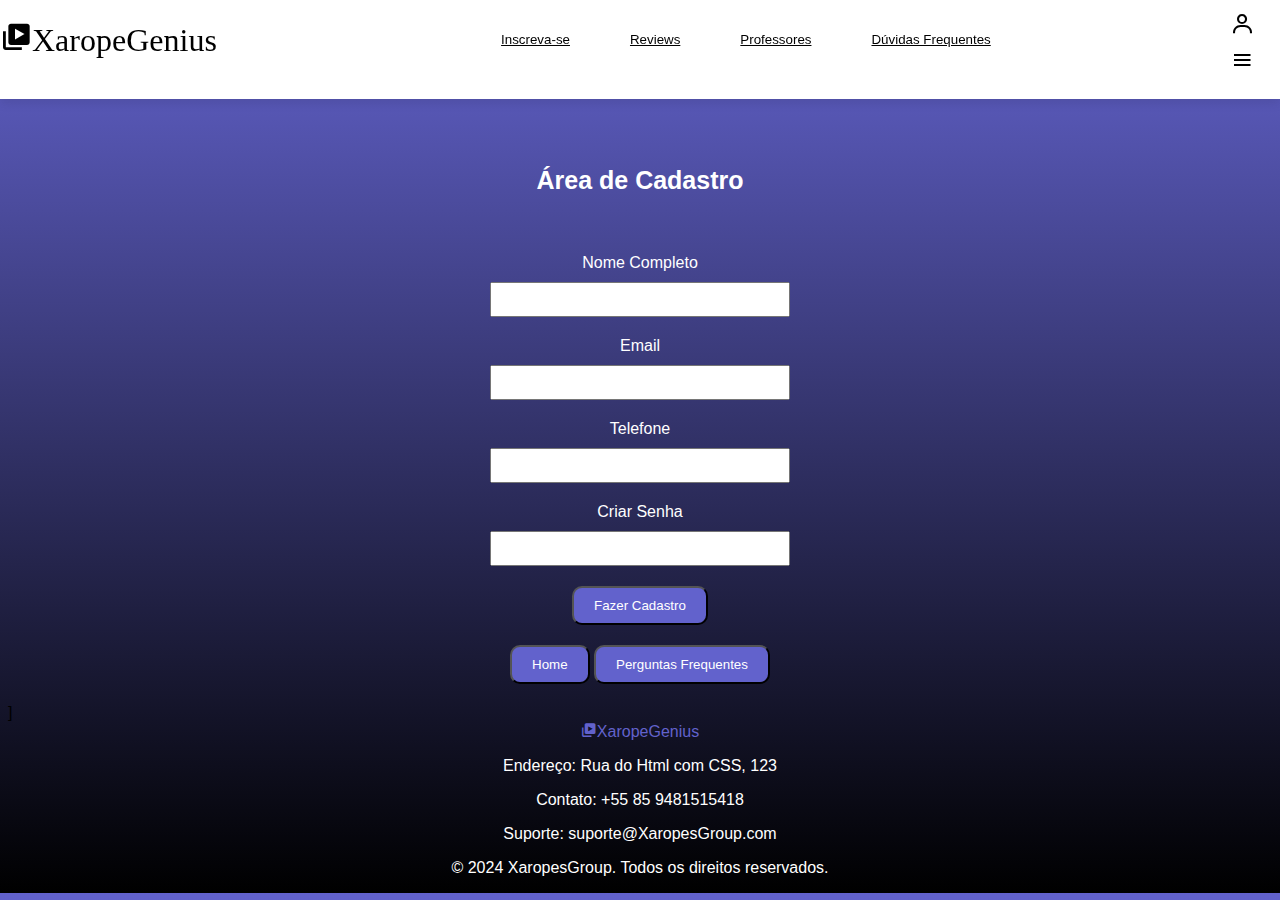
<file: Inscricao.html>
<!DOCTYPE html>
<html lang="pt-br">
<head>
    <meta charset="UTF-8">
    <meta name="viewport" content="width=device-width, initial-scale=1.0">
    <title>"XaropeGenius"</title>
    <link rel="stylesheet" href="Inscricao.css">
    <link rel="stylesheet"
    href="https://cdn.jsdelivr.net/npm/boxicons@latest/css/boxicons.min.css">
    <!-- or -->
    <link rel="stylesheet"
    href="https://unpkg.com/boxicons@latest/css/boxicons.min.css">
    <link rel="preconnect" href="https://fonts.googleapis.com">
    <link rel="preconnect" href="https://fonts.gstatic.com" crossorigin>
    <link href="https://fonts.googleapis.com/css2?family=Anton&family=Chilanka&family=Indie+Flower&family=Lato:wght@700&family=Open+Sans:wght@300;400;500&family=Pacifico&family=Protest+Guerrilla&display=swap" rel="stylesheet">
    <link rel="stylesheet" href="./reset.css">
</head>
<body>

    <header id="header">
        <a href="index.html" class="inicial"><i class='bx bxs-videos'>XaropeGenius</i></a>

        <ul class="navegação">
            <a href="Inscricao.html">Inscreva-se</a>
            <a href="./review.html">Reviews</a>
            <a href="Professores.html">Professores</a>
            <a href="PerguntasRespostas.html">Dúvidas Frequentes</a>
        </ul><!--navegação-->

        <div class="header-icons">
            <i class='bx bx-user bx-sm'></i> <!-- Adicionado bx-sm para ajustar o tamanho do ícone se necessário -->
            <div id="menu"><i class='bx bx-menu bx-sm'></i></div>
        </div><!--header-icons-->
        
    </header>

<body>


    <h6>Área de Cadastro</h6>

    <form action="paginas\login.html" method="get" onsubmit="return confirm('Após Confirmação, troca de senha apenas entrando em contato com o suporte, deseja realmente confirma essa solicitação?')">
        <label for="nome">Nome Completo</label>
        <input type="text" name="nome" id="nome">
    
        <label for="email">Email</label>
        <input type="email" name="email" id="email" pattern="[a-zA-Z0-9._%+-]+@[a-zA-Z0-9.-]+\.[a-zA-Z]{2,}$" title="Informe um endereço de e-mail válido">
    
        <label for="telefone">Telefone</label>
        <input type="tel" name="telefone" id="telefone" pattern="[0-9]{10,11}" title="Informe um telefone válido (apenas números, com 10 ou 11 dígitos)">
    
        <label for="senha">Criar Senha</label>
        <input type="password" name="senha" id="senha">
    
        <button name="botao" class="botao">
            Fazer Cadastro
        </button>
    </form>
     

    <!--Se você clicar no botão "Fazer Cadastro", os dados do formulário serão enviados para uma página chamada "paginas\login.html".-->
    
    <div class="botoes">
        <button type="button" onclick="irParaIndex()">Home</button>
        <button type="button" onclick="irParaPerguntas()">Perguntas Frequentes</button>
    </div>]

    <footer>
        <div class="footer-content">
            <div class="footer-logo">
               <!--Alterar--> <a href="index.html" class="logo"><i class='bx bxs-videos'></i>XaropeGenius</a>
            </div>
             <!--Alterar--> <div class="footer-info">
               
                <p>Endereço: Rua do Html com CSS, 123</p>
                <p>Contato: +55 85 9481515418</p>
                <p>Suporte: suporte@XaropesGroup.com</p>
            </div>
        </div>
        <p>&copy; 2024 XaropesGroup. Todos os direitos reservados.</p>
    </footer>

    <script src="script.js"></script>
</body>
</html>
</file>
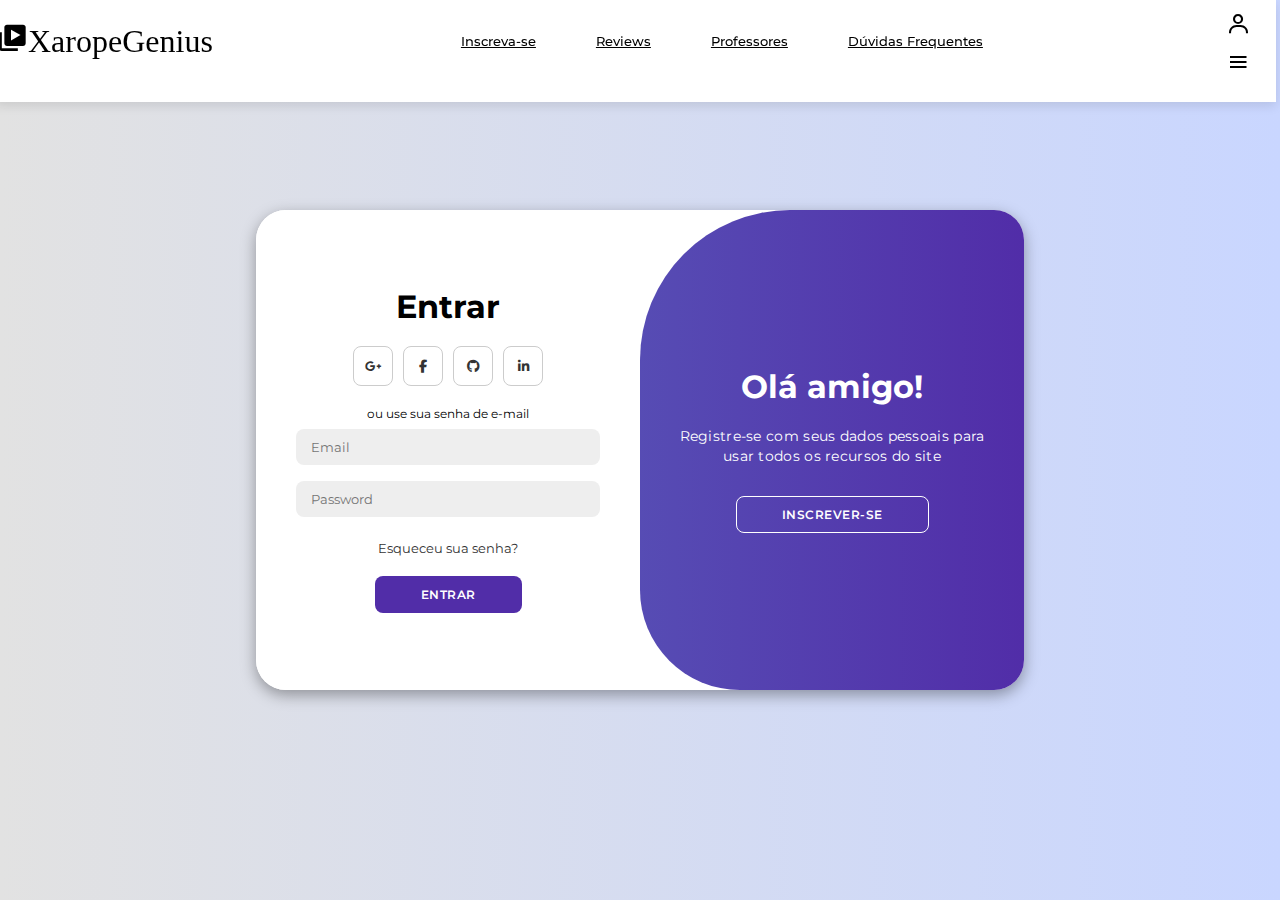
<file: login.html>
<!DOCTYPE html>
<!DOCTYPE html>
<html lang="en">
<head>
    <meta charset="UTF-8">
    <meta name="viewport" content="width=device-width, initial-scale=1.0">
    <link rel="stylesheet" href="https://cdnjs.cloudflare.com/ajax/libs/font-awesome/6.5.1/css/all.min.css">
    <link rel="stylesheet" href="https://unpkg.com/boxicons@latest/css/boxicons.min.css">
    <link rel="stylesheet" href="login.css">
    <title>XaropeGenius</title>
</head>

    <body>

        <header id="header">
            <a href="index.html" class="inicial"><i class='bx bxs-videos'>XaropeGenius</i></a>
    
            <ul class="navegação">
                <a href="Inscricao.html">Inscreva-se</a>
                <a href="./review.html">Reviews</a>
                <a href="Professores.html">Professores</a>
                <a href="PerguntasRespostas.html">Dúvidas Frequentes</a>
            </ul><!--navegação-->
    
            <div class="header-icons">
                <a href="login.html">
                <i class='bx bx-user bx-sm'></i>
                </a> 
                <!-- Adicionado bx-sm para ajustar o tamanho do ícone se necessário -->
                <div id="menu"><i class='bx bx-menu bx-sm'></i></div>
            </div><!--header-icons-->
        </header>

        <div class="container" id="container">
            <div class="form-container sign-up">
                <form>
                    <h1>Inscrever-se</h1>
                    <div class="social-icons">
                        <a href="#" class="icon"><i class="fa-brands fa-google-plus-g"></i></a>
                        <a href="#" class="icon"><i class="fa-brands fa-facebook-f"></i></a>
                        <a href="#" class="icon"><i class="fa-brands fa-github"></i></a>
                        <a href="#" class="icon"><i class="fa-brands fa-linkedin-in"></i></a>
                    </div>
                    <span>ou use seu e-mail para cadastro</span>
                    <input type="text" placeholder="Name">
                    <input type="email" placeholder="Email">
                    <input type="password" placeholder="Password">
                    <button>Inscrever-se</button>
                </form>
            </div>
            <div class="form-container sign-in">
                <form>
                    <h1>Entrar</h1>
                    <div class="social-icons">
                        <a href="#" class="icon"><i class="fa-brands fa-google-plus-g"></i></a>
                        <a href="#" class="icon"><i class="fa-brands fa-facebook-f"></i></a>
                        <a href="#" class="icon"><i class="fa-brands fa-github"></i></a>
                        <a href="#" class="icon"><i class="fa-brands fa-linkedin-in"></i></a>
                    </div>
                    <span>ou use sua senha de e-mail</span>
                    <input type="email" placeholder="Email">
                    <input type="password" placeholder="Password">
                    <a href="#">Esqueceu sua senha?</a>
                    <button>Entrar</button>
                </form>
            </div>
            <div class="toggle-container">
                <div class="toggle">
                    <div class="toggle-panel toggle-left">
                        <h1>Bem vindo de volta!</h1>
                        <p>Insira seus dados pessoais para usar todos os recursos do site</p>
                        <button class="hidden" id="login">Conta já cadastrada?</button>
                    </div>
                    <div class="toggle-panel toggle-right">
                        <h1>Olá amigo!</h1>
                        <p>Registre-se com seus dados pessoais para usar todos os recursos do site</p>
                        <button class="hidden" id="register">Inscrever-se</button>
                    </div>
                </div>
            </div>
        </div>
    
        <script src="script.js"></script>
    </body>
    
</html>
</file>
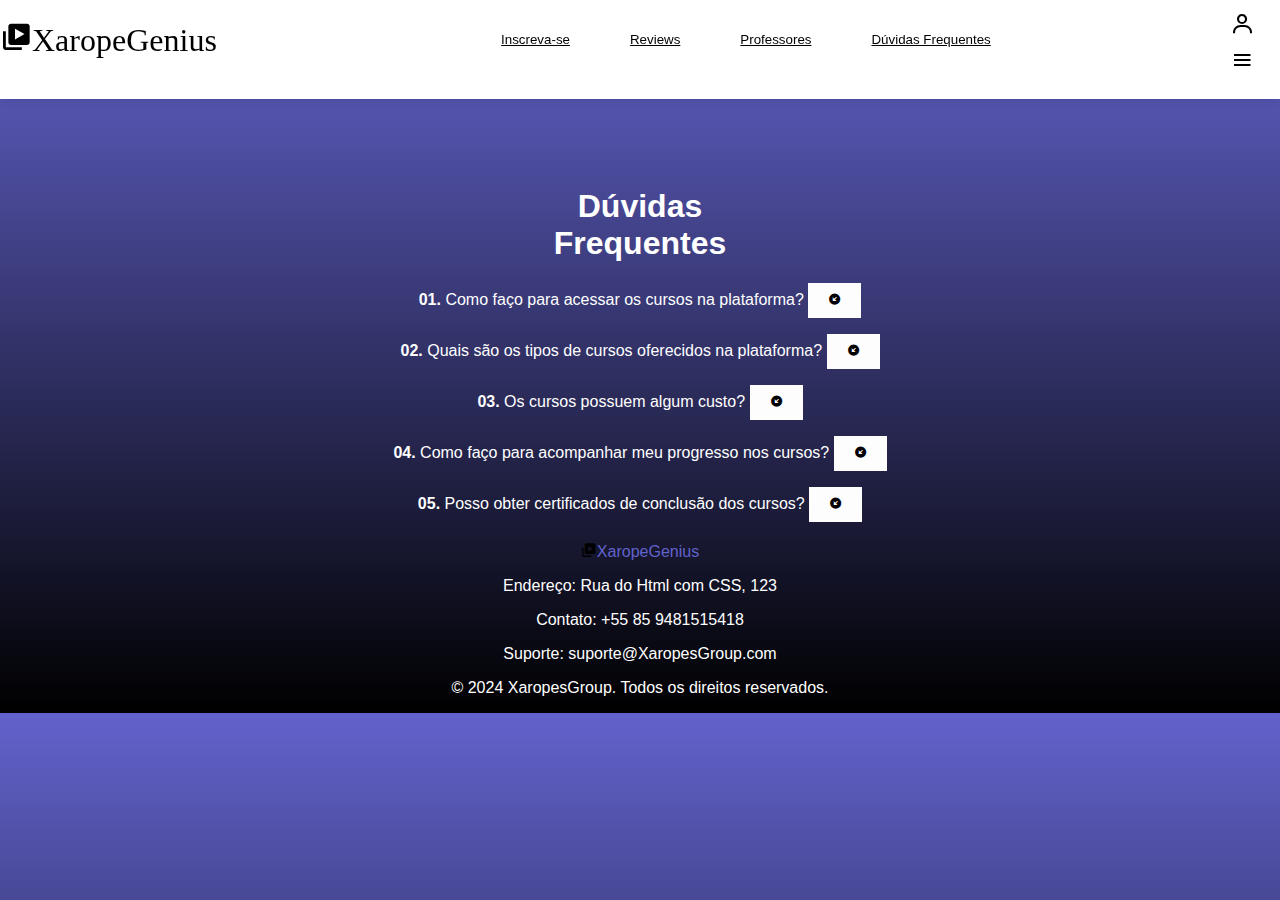
<file: PerguntasRespostas.html>
<!DOCTYPE html>
<html lang="en">
<head>
    <meta charset="UTF-8">
    <meta name="viewport" content="width=device-width, initial-scale=1.0">
    <title>XaropeGenius_Perguntas e Respostas</title>
    <link rel="stylesheet" href="estiloPerguntaRespostas.css">
    <link rel="stylesheet"
    href="https://cdn.jsdelivr.net/npm/boxicons@latest/css/boxicons.min.css">
    <!-- or -->
    <link rel="stylesheet"
    href="https://unpkg.com/boxicons@latest/css/boxicons.min.css">
    <link rel="stylesheet" href="./reset.css">
</head>
<body>

    <header id="header">
      <a href="index.html" class="inicial"><i class='bx bxs-videos'>XaropeGenius</i></a>

      <ul class="navegação">
        <a href="Inscricao.html">Inscreva-se</a>
        <a href="./review.html">Reviews</a>
        <a href="Professores.html">Professores</a>
        <a href="PerguntasRespostas.html">Dúvidas Frequentes</a>
      </ul><!--navegação-->

        <div class="header-icons">
            <i class='bx bx-user bx-sm'></i> <!-- Adicionado bx-sm para ajustar o tamanho do ícone se necessário -->
            <div id="menu"><i class='bx bx-menu bx-sm'></i></div>
        </div><!--header-icons-->
        
    </header>

   <!--Accordion (Acordeão) html e css-->
   <section class="container-wrapper faq">
    <div>
        <!-- <span class="faq">FAQ</span> -->
        <h1 class="title">Dúvidas
            <br>
            <strong>Frequentes</strong>
        </h1>
    </div>
    
    <section class="faqduvida"></section>
    <dl class="Duvida">
       <dt class="duvida-pergunta">
          <span class="duvida-pergunta-texto">
            <strong>01.</strong>
            Como faço para acessar os cursos na plataforma?
          </span>
          <button class="duvida-botao" aria-expanded="false" aria-label="Ver Resposta">
            <i class='bx bxs-left-down-arrow-circle'></i>
          </button>
        </dt>
        <dd class="duvida-resposta">
            Para acessar os cursos gratuitos de programação em nossa plataforma, basta criar uma conta gratuita.</br>Depois de fazer login, você terá acesso a todos os cursos disponíveis.
        </dd>
    </dl>
    <dl class="Duvida">
        <dt class="duvida-pergunta">
            <span class="duvida-pergunta-texto">
              <strong>02.</strong>
              Quais são os tipos de cursos oferecidos na plataforma?
            </span>
            <button class="duvida-botao" aria-expanded="false" aria-label="Ver Resposta">
                <i class='bx bxs-left-down-arrow-circle bx'></i>
            </button>
          </dt>
          <dd class="duvida-resposta">
            Nossa plataforma oferece uma ampla variedade de cursos de programação,</br> incluindo HTML, CSS, JavaScript, Estrutura de Dados e muito mais.</br> Os cursos abrangem desde conceitos básicos até tópicos mais avançados.
          </dd>
    </dl>
    <dl class="Duvida">
        <dt class="duvida-pergunta">
            <span class="duvida-pergunta-texto">
              <strong>03.</strong>
              Os cursos possuem algum custo?
            </span>
            <button class="duvida-botao" aria-expanded="false" aria-label="Ver Resposta">
                <i class='bx bxs-left-down-arrow-circle'></i>
            </button>
          </dt>
          <dd class="duvida-resposta">
            Não, todos os cursos em nossa plataforma são totalmente gratuitos.</br> Nosso objetivo é tornar o aprendizado de programação acessível a todos.
          </dd>
    </dl>
    <dl class="Duvida">
        <dt class="duvida-pergunta">
            <span class="duvida-pergunta-texto">
              <strong>04.</strong>
              Como faço para acompanhar meu progresso nos cursos?
            </span>
            <button class="duvida-botao" aria-expanded="false" aria-label="Ver Resposta">
                <i class='bx bxs-left-down-arrow-circle'></i>
            </button>
          </dt>
          <dd class="duvida-resposta">
            Nesta versão ainda não está disponibilizado o acompanhamento de cursos realizados.</br> Essa funcionalidades será disponibilizada nas futuras releases.
          </dd>
    </dl>
    <dl class="Duvida">
        <dt class="duvida-pergunta">
            <span class="duvida-pergunta-texto">
              <strong>05.</strong>
              Posso obter certificados de conclusão dos cursos?
            </span>
            <button class="duvida-botao" aria-expanded="false" aria-label="Ver Resposta">
                <i class='bx bxs-left-down-arrow-circle'></i>
            </button>
          </dt>
          <dd class="duvida-resposta">
            Sim, após concluir com sucesso um curso, você terá a opção de gerar um certificado de conclusão.</br> Esse certificado pode ser baixado e compartilhado em suas redes profissionais, adicionando valor ao seu currículo.
          </dd>
    </dl>
</section>

<footer>
  <div class="footer-content">
      <div class="footer-logo">
         <!--Alterar--> <a href="index.html" class="logo"><i class='bx bxs-videos'></i>XaropeGenius</a>
      </div>
       <!--Alterar--> <div class="footer-info">
         
          <p>Endereço: Rua do Html com CSS, 123</p>
          <p>Contato: +55 85 9481515418</p>
          <p>Suporte: suporte@XaropesGroup.com</p>
      </div>
  </div>
  <p>&copy; 2024 XaropesGroup. Todos os direitos reservados.</p>
</footer>


<script src="script.js"></script>
</body>
</html>
</file>
<file: Inscricao.css>
html{
    background: linear-gradient(rgb(98, 98, 204), black)
}

.footer-content{
    color: white;
    text-align: center;
}

footer a {
    color: rgb(98, 98, 204);
    text-decoration: none;
}

footer a:hover {
    text-decoration: underline;
    color: white;
}

.botoes {
    text-align: center; /* Centraliza os botões horizontalmente */
    margin-top: 20px; /* Adiciona margem acima dos botões */
    margin-bottom: 20px; /* Adiciona margem abaixo dos botões */
}


.footer-content {
    color: white;
    text-align: center;
}

/* Links do rodapé */
footer a {
    color: rgb(98, 98, 204);
    text-decoration: none;
}

footer a:hover {
    text-decoration: underline;
    color: white; /* Muda a cor do texto quando o mouse passa por cima */
}

/* Botões */
button {
    text-align: center; /* Centraliza o texto dentro do botão */
    background-color: rgb(98, 98, 204); /* Cor de fundo */
    color: white; /* Cor do texto */
    border-radius: 10px; /* Remove a borda */
    padding: 10px 20px; /* Adiciona espaço interno */
    cursor: pointer; /* Muda o cursor ao passar por cima */
    transition: background-color 0.3s; /* Efeito de transição para a cor de fundo */
}

button:hover {
    background-color: white; /* Muda a cor de fundo ao passar o mouse */
    color: black; /* Muda a cor do texto */
}

/* BARRINHA */

.li{
    text-align: center;
}

.barrinha{
    text-align: center;
    color: rgb(98, 98, 204);
}


/* teste rodape */



header {
    position: fixed; /*Torna o header fixo */
    width: 100%; /* Define a largura como 100% */
    top: 0; /* Mantém o header fixo no topo */
    z-index: 1000; /* Define a ordem de empilhamento */
    display: flex;
    align-items: center;
    justify-content: space-between;
    /* padding: 3% 8%; Ajusta o preenchimento */
    margin-bottom: 20px;
    padding-bottom: 20px;
    margin-left: -0.5rem;
    /*background-color: rgb(98, 98, 204); /* Adiciona cor de fundo */
    background-color: #fff;
    box-shadow: 0px 4px 10px rgba(0, 0, 0, 0.1); /* Adiciona uma sombra suave */
}

.inicial{
    display: flexbox;
    align-items: center;
    color: black;
    font-size: 28px;
    font-weight: 500;
}

.inicial i{
    color: black;
    font-size: 32px;
    margin-right: 5px;
}

.inicial:hover,
.inicial:hover i {
    color: rgb(98, 98, 204);
}


.navegação{
    display: flex;

}

.navegação a{
    color: black;
    font-size: smaller;
    font-weight: 500;
    margin: 0 30px;
    transition: a .55s ease;
}

.navegação a:hover{
    color: rgb(98, 98, 204);
}

.header-icons {
    margin: 0;
    padding: 0;
    margin-top: 0.8rem;
  }

#menu{
    font-size: 35px;
    color: black;
    z-index: 10001;
    cursor: pointer;
}

.header-icons i{
    margin-right: 25px;
    font-size: 28px;
    cursor: pointer;
    transition: all .5s ease;
    color: black;
}

.header-icons i:hover{
    transform: translateY(-5px);
    color: rgb(98, 98, 204)
}

body {
    padding-top: 100px; /* Ajusta o padding superior do body para compensar o espaço ocupado pelo header */
}

h1 {
    color: white;
    text-align: center;
    margin-top: 80px; /* Adiciona margem superior ao título */
}

footer p {
    color: white; /* Define a cor do texto como branco */
    transition: color 0.3s; /* Adiciona uma transição suave para a mudança de cor */
    text-align: center;
}

footer p:hover {
    color: rgb(98, 98, 204); /* Muda a cor do texto para roxo ao passar o mouse */
}

.footer-divider {
    width: 1px; /* Largura do quadrado */
    height: 100px; /* Altura do quadrado */
    background-color: white; /* Cor branca */
    margin: 0 20px; /* Margem para separação dos elementos */
}

.bx {
    color: rgb(98, 98, 204); /* Define a cor roxa para todos os ícones */
}

h6 {
    color: white; /* Cor do texto */
    text-align: center; /* Centraliza o texto */
    font-size: 25px; /* Tamanho da fonte */
    font-weight: bold; /* Deixa o texto em negrito */
}


/* Forms */

form {
    max-width: 300px;
    margin: 0 auto;
    text-align: center;
}

label {
    display: block;
    color: white;
    margin-bottom: 10px;
    transition: color 0.3s; /* Transição suave da cor ao passar o mouse */
}

label:hover {
    color: rgb(98, 98, 204); /* Cor ao passar o mouse */
}

input {
    width: 100%;
    padding: 8px;
    margin-bottom: 20px;
    box-sizing: border-box;
}

button:hover {
    background-color: #ffffff; /* Cor ao passar o mouse */
}

p{
    color: white;
    text-align: center;
}
</file>
<file: login.css>
@import url('https://fonts.googleapis.com/css2?family=Montserrat:wght@300;400;500;600;700&display=swap');

*{
    margin: 0;
    padding: 0;
    box-sizing: border-box;
    font-family: 'Montserrat', sans-serif;
}

body{
    background-color: #c9d6ff;
    background: linear-gradient(to right, #e2e2e2, #c9d6ff);
    display: flex;
    align-items: center;
    justify-content: center;
    flex-direction: column;
    height: 100vh;
}

.container{
    background-color: #fff;
    border-radius: 30px;
    box-shadow: 0 5px 15px rgba(0, 0, 0, 0.35);
    position: relative;
    overflow: hidden;
    width: 768px;
    max-width: 100%;
    min-height: 480px;
}

.container p{
    font-size: 14px;
    line-height: 20px;
    letter-spacing: 0.3px;
    margin: 20px 0;
}

.container span{
    font-size: 12px;
}

.container a{
    color: #333;
    font-size: 13px;
    text-decoration: none;
    margin: 15px 0 10px;
}

.container button{
    background-color: #512da8;
    color: #fff;
    font-size: 12px;
    padding: 10px 45px;
    border: 1px solid transparent;
    border-radius: 8px;
    font-weight: 600;
    letter-spacing: 0.5px;
    text-transform: uppercase;
    margin-top: 10px;
    cursor: pointer;
}

.container button.hidden{
    background-color: transparent;
    border-color: #fff;
}

.container form{
    background-color: #fff;
    display: flex;
    align-items: center;
    justify-content: center;
    flex-direction: column;
    padding: 0 40px;
    height: 100%;
}

.container input{
    background-color: #eee;
    border: none;
    margin: 8px 0;
    padding: 10px 15px;
    font-size: 13px;
    border-radius: 8px;
    width: 100%;
    outline: none;
}

.form-container{
    position: absolute;
    top: 0;
    height: 100%;
    transition: all 0.6s ease-in-out;
}

.sign-in{
    left: 0;
    width: 50%;
    z-index: 2;
}

.container.active .sign-in{
    transform: translateX(100%);
}

.sign-up{
    left: 0;
    width: 50%;
    opacity: 0;
    z-index: 1;
}

.container.active .sign-up{
    transform: translateX(100%);
    opacity: 1;
    z-index: 5;
    animation: move 0.6s;
}

@keyframes move{
    0%, 49.99%{
        opacity: 0;
        z-index: 1;
    }
    50%, 100%{
        opacity: 1;
        z-index: 5;
    }
}

.social-icons{
    margin: 20px 0;
}

.social-icons a{
    border: 1px solid #ccc;
    border-radius: 20%;
    display: inline-flex;
    justify-content: center;
    align-items: center;
    margin: 0 3px;
    width: 40px;
    height: 40px;
}

.toggle-container{
    position: absolute;
    top: 0;
    left: 50%;
    width: 50%;
    height: 100%;
    overflow: hidden;
    transition: all 0.6s ease-in-out;
    border-radius: 150px 0 0 100px;
    z-index: 1000;
}

.container.active .toggle-container{
    transform: translateX(-100%);
    border-radius: 0 150px 100px 0;
}

.toggle{
    background-color: #512da8;
    height: 100%;
    background: linear-gradient(to right, #5c6bc0, #512da8);
    color: #fff;
    position: relative;
    left: -100%;
    height: 100%;
    width: 200%;
    transform: translateX(0);
    transition: all 0.6s ease-in-out;
}

.container.active .toggle{
    transform: translateX(50%);
}

.toggle-panel{
    position: absolute;
    width: 50%;
    height: 100%;
    display: flex;
    align-items: center;
    justify-content: center;
    flex-direction: column;
    padding: 0 30px;
    text-align: center;
    top: 0;
    transform: translateX(0);
    transition: all 0.6s ease-in-out;
}

.toggle-left{
    transform: translateX(-200%);
}

.container.active .toggle-left{
    transform: translateX(0);
}

.toggle-right{
    right: 0;
    transform: translateX(0);
}

.container.active .toggle-right{
    transform: translateX(200%);
}

 /* header */


header {
    position: fixed; /*Torna o header fixo */
    width: 100%; /* Define a largura como 100% */
    top: 0; /* Mantém o header fixo no topo */
    z-index: 1000; /* Define a ordem de empilhamento */
    display: flex;
    align-items: center;
    justify-content: space-between;
    /* padding: 3% 8%; Ajusta o preenchimento */
    margin-bottom: 20px;
    padding-bottom: 20px;
    margin-left: -0.5rem;
    /*background-color: rgb(98, 98, 204); /* Adiciona cor de fundo */
    background-color: #fff;
    box-shadow: 0px 4px 10px rgba(0, 0, 0, 0.1); /* Adiciona uma sombra suave */
}

.inicial{
    display: flexbox;
    align-items: center;
    color: black;
    font-size: 28px;
    font-weight: 500;
}

.inicial i{
    color: black;
    font-size: 32px;
    margin-right: 5px;
}

.inicial:hover,
.inicial:hover i {
    color: rgb(98, 98, 204);
}


.navegação{
    display: flex;

}

.navegação a{
    color: black;
    font-size: smaller;
    font-weight: 500;
    margin: 0 30px;
    transition: a .55s ease;
}

.navegação a:hover{
    color: rgb(98, 98, 204);
}

.header-icons {
    margin: 0;
    padding: 0;
    margin-top: 0.8rem;
  }

#menu{
    font-size: 35px;
    color: black;
    z-index: 10001;
    cursor: pointer;
}

.header-icons i{
    margin-right: 25px;
    font-size: 28px;
    cursor: pointer;
    transition: all .5s ease;
    color: black;
}

.header-icons i:hover{
    transform: translateY(-5px);
    color: rgb(98, 98, 204)
}
</file>
<file: estiloPerguntaRespostas.css>
.faq {
    text-align: center;
    margin-bottom: 20px;
    color: aliceblue;
    
}

.duvida-pergunta-texto {
    cursor: pointer;
    color: white;
}

.duvida-pergunta-texto:hover {
    color: rgb(98, 98, 204);
}

.duvida-resposta {
    display: none;
    color: white;
    transition: color 0.3s; /* Adiciona uma transição suave de 0.3 segundos para a mudança de cor */

}

.duvida-resposta:hover {
    color: rgb(98, 98, 204);
}


.ativo {
    display: block;
    color: whitesmoke;
    transition: 1s
}

html{
    background: linear-gradient(rgb(98, 98, 204), black)
}

.footer-content{
    color: white;
    text-align: center;
}

footer a {
    color: rgb(98, 98, 204);
    text-decoration: none;
}

footer a:hover {
    text-decoration: underline;
    color: white;
}

button{
    text-align: center;
}

.footer-content {
    color: white;
    text-align: center;
}

.botoes {
    text-align: center; /* Centraliza os botões horizontalmente */
    margin-top: 20px; /* Adiciona margem acima dos botões */
    margin-bottom: 20px; /* Adiciona margem abaixo dos botões */
}


/* Links do rodapé */
footer a {
    color: rgb(98, 98, 204);
    text-decoration: none;
}

footer a:hover {
    text-decoration: underline;
    color: white; /* Muda a cor do texto quando o mouse passa por cima */
}

/* Botões */
button {
    text-align: center; /* Centraliza o texto dentro do botão */
    background-color: rgb(253, 253, 253); /* Cor de fundo */
    color: black; /* Cor do texto */
    border: none; /* Remove a borda */
    padding: 10px 20px; /* Adiciona espaço interno */
    cursor: pointer; /* Muda o cursor ao passar por cima */
    transition: background-color 0.3s; /* Efeito de transição para a cor de fundo */
}

button:hover {
    background-color: rgb(98, 98, 204); /* Muda a cor de fundo ao passar o mouse */
    color: black; /* Muda a cor do texto */
}


/* teste rodape */



header {
    position: fixed; /*Torna o header fixo */
    width: 100%; /* Define a largura como 100% */
    top: 0; /* Mantém o header fixo no topo */
    z-index: 1000; /* Define a ordem de empilhamento */
    display: flex;
    align-items: center;
    justify-content: space-between;
    /* padding: 3% 8%; Ajusta o preenchimento */
    margin-bottom: 20px;
    padding-bottom: 20px;
    margin-left: -0.5rem;
    /*background-color: rgb(98, 98, 204); /* Adiciona cor de fundo */
    background-color: #fff;
    box-shadow: 0px 4px 10px rgba(0, 0, 0, 0.1); /* Adiciona uma sombra suave */
}

.inicial{
    display: flexbox;
    align-items: center;
    color: black;
    font-size: 28px;
    font-weight: 500;
}

.inicial i{
    color: black;
    font-size: 32px;
    margin-right: 5px;
}

.inicial:hover,
.inicial:hover i {
    color: rgb(98, 98, 204);
}


.navegação{
    display: flex;

}

.navegação a{
    color: black;
    font-size: smaller;
    font-weight: 500;
    margin: 0 30px;
    transition: a .55s ease;
}

.navegação a:hover{
    color: rgb(98, 98, 204);
}

.header-icons {
    margin: 0;
    padding: 0;
    margin-top: 0.8rem;
  }

#menu{
    font-size: 35px;
    color: black;
    z-index: 10001;
    cursor: pointer;
}

.header-icons i{
    margin-right: 25px;
    font-size: 28px;
    cursor: pointer;
    transition: all .5s ease;
    color: black;
}

.header-icons i:hover{
    transform: translateY(-5px);
    color: rgb(98, 98, 204)
}

body {
    padding-top: 100px; /* Ajusta o padding superior do body para compensar o espaço ocupado pelo header */
}

h1 {
    color: white;
    text-align: center;
    margin-top: 80px; /* Adiciona margem superior ao título */
}

footer p {
    color: white; /* Define a cor do texto como branco */
    transition: color 0.3s; /* Adiciona uma transição suave para a mudança de cor */
    text-align: center;
}

footer p:hover {
    color: rgb(98, 98, 204); /* Muda a cor do texto para roxo ao passar o mouse */
}

.footer-divider {
    width: 1px; /* Largura do quadrado */
    height: 100px; /* Altura do quadrado */
    background-color: white; /* Cor branca */
    margin: 0 20px; /* Margem para separação dos elementos */
}

.bx {
    color: black; /* Define a cor roxa para todos os ícones */
}

/* teste teste teste */


* {
    box-sizing: border-box;
  }
  
  .accordion-container {
    margin: 0 auto;
    min-width: 330px;
    overflow: hidden;
  }
  
  .main-item {
    border-radius: 8px;
    padding: 12px;
    display: flex;
    cursor: pointer;
    background: white;
    align-items: center;
    justify-content: start;
    gap: 8px;
    transition: all ease-in-out 1s;
  }
  
  .main-item:hover {
    background-color: rgb(98, 98, 204);
    color: black;
  }
  
  .main-item svg {
    color: rgb(98, 98, 204);
    transition: all ease-in-out 1s;
  }
  
  .main-item:hover svg {
    color: rgb(98, 98, 204);
  }
  
  .main-item--open {
    border-radius: 8px 8px 0px 0px;
    background-color:black;
    transition: all 1s;
    color: white;
  }
  
  .main-item--open:hover {
    color: white;
    border-radius: 8px 8px 0px 0px;
    background-color: rgb(98, 98, 204);
  }
  
  .main-item--open svg {
    color: white;
  }
  
  .main-item--open:hover svg {
    color: white;
  }
  
  .accordion-container > ul {
    max-height: 0px;
    background-color: black;
    list-style-type: none;
    margin: 0px;
    padding-left: 14px;
    opacity: 0;
    background-color: rgb(98, 98, 204);
    visibility: hidden;
    transition: all ease-in-out 0.2s;
  }
  
  .main-item--open + ul {
    visibility: visible;
    max-height: 400px;
    opacity: 1;
    border-radius: 0px 0px 8px 8px;
    display: flex;
    align-items: center;
    flex-direction: column;
  }
  
  .accordion-container > ul > li {
    height: 48px;
    display: flex;
    width: 100%;
    align-items: center;
  }
  
  .accordion-container > ul > li:hover {
    color: black;
    cursor: pointer;
  }
  
  .expand-icon {
    width: 24px;
    height: 24px;
    margin-left: auto;
  }
  
  .main-item--open > .expand-icon {
    transform: rotate(90deg);
  }
</file>
